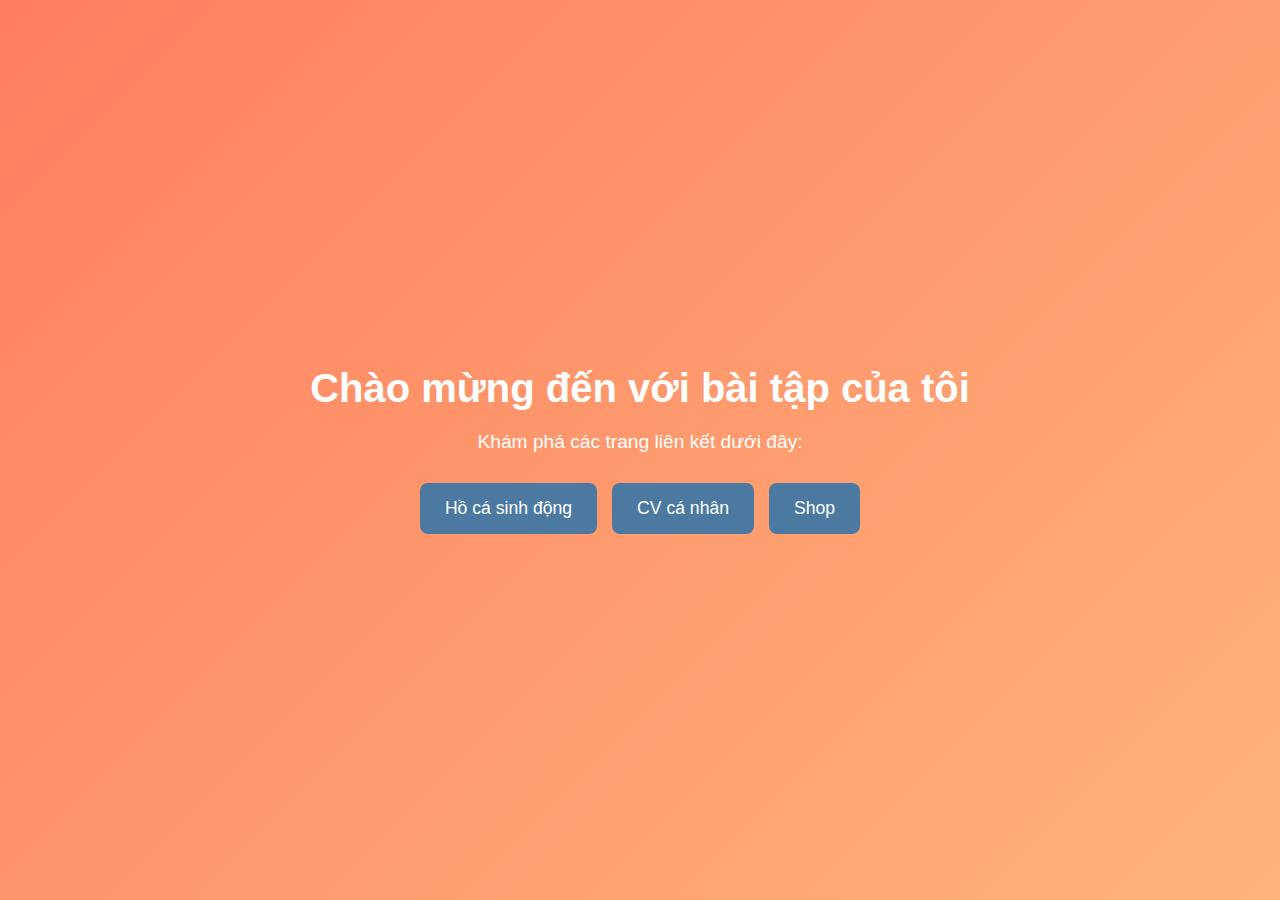
<file: index.html>
<!DOCTYPE html>
<html lang="vi">
<head>
    <meta charset="UTF-8">
    <meta name="viewport" content="width=device-width, initial-scale=1.0">
    <title>Trang Chủ</title>
    <link rel="stylesheet" href="index.css">
</head>
<body>
    <div class="container">
        <h1>Chào mừng đến với bài tập của tôi</h1>
        <p>Khám phá các trang liên kết dưới đây:</p>
        <div class="links">
            <a href="Hồ cá vui nhộn/ho_ca.html" class="link">Hồ cá sinh động</a>
            <a href="CV Cá Nhân/CV Cá Nhân.html" class="link">CV cá nhân</a>
            <a href="shop/cua_hang.html" class="link">Shop</a>
        </div>
    </div>
</body>
</html>
</file>
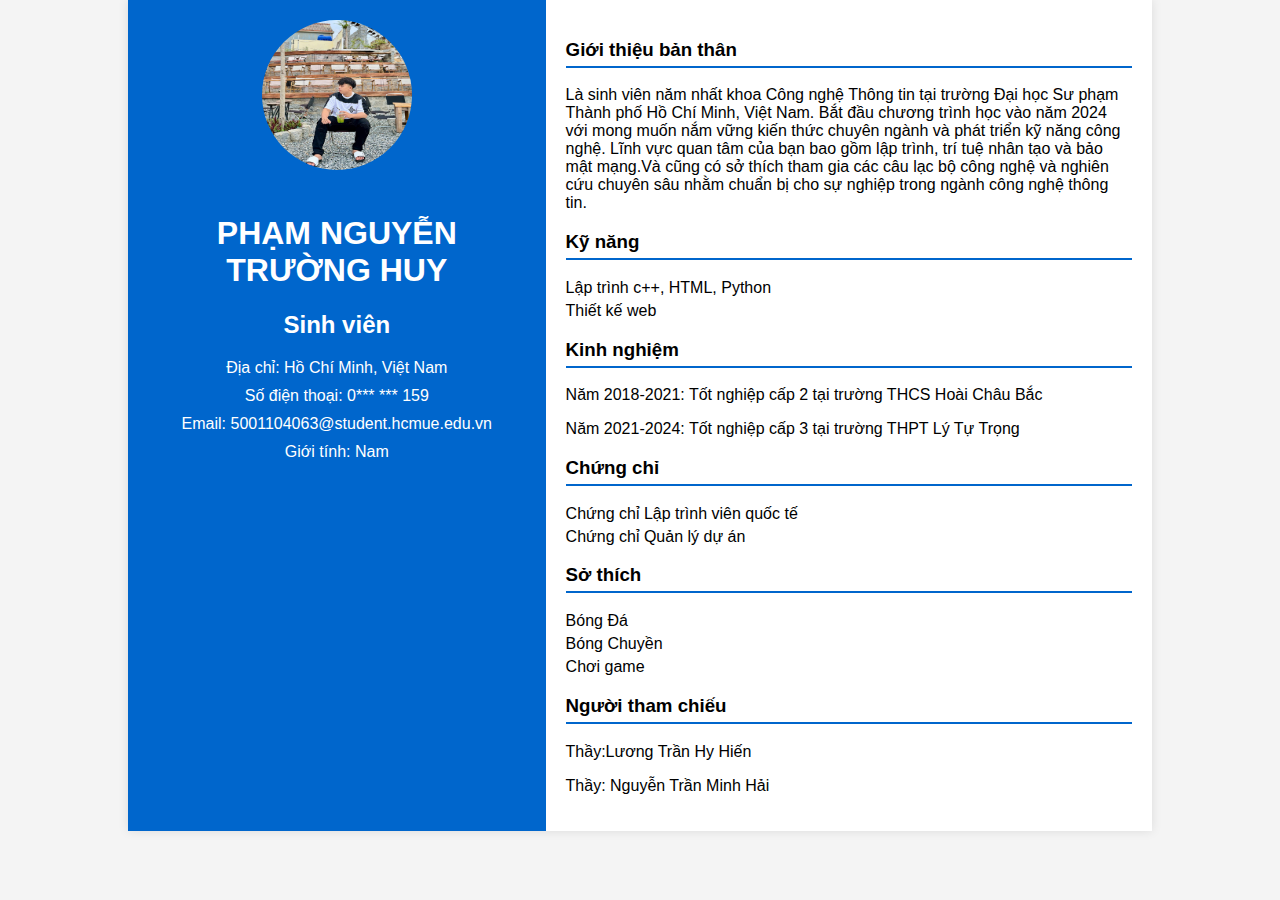
<file: CV Cá Nhân/CV Cá Nhân.html>
<!DOCTYPE html>
<html lang="vi">
<head>
<meta charset="UTF-8">
<meta name="viewport" content="width=device-width, initial-scale=1.0">
<link rel="stylesheet" href="CV.css">
<title>TRANG CÁ NHÂN</title>
</head>
<body>
<div class="container">
<div class="left">
<img src="./images/avt.jpg" alt="Hình đại diện" class="avatar">
<h1>PHẠM NGUYỄN TRƯỜNG HUY</h1>
<h2>Sinh viên</h2>
<div class="contact-info">
<p><i class="fas fa-map-marker-alt"></i> Địa chỉ: Hồ Chí Minh, Việt Nam</p>
<p><i class="fas fa-phone"></i> Số điện thoại: 0*** *** 159</p>
<p><i class="fas fa-envelope"></i> Email: 5001104063@student.hcmue.edu.vn</p>
<p><i class="fas fa-genderless"></i> Giới tính: Nam</p>
</div>
</div>
<div class="right">
<h3>Giới thiệu bản thân</h3>
<p>Là sinh viên năm nhất khoa Công nghệ Thông tin tại trường Đại học Sư phạm Thành phố Hồ Chí Minh, Việt Nam. Bắt đầu chương trình học vào năm 2024 với mong muốn nắm vững kiến thức chuyên ngành và phát triển kỹ năng công nghệ. Lĩnh vực quan tâm của bạn bao gồm lập trình, trí tuệ nhân tạo và bảo mật mạng.Và cũng có sở thích tham gia các câu lạc bộ công nghệ và nghiên cứu chuyên sâu nhằm chuẩn bị cho sự nghiệp trong ngành công nghệ thông tin.</p>

<h3>Kỹ năng</h3>
<ul>
<li>Lập trình c++, HTML, Python</li>
<li>Thiết kế web</li>
</ul>

<h3>Kinh nghiệm </h3>
<p>Năm 2018-2021: Tốt nghiệp cấp 2 tại trường THCS Hoài Châu Bắc</p>
<p>Năm 2021-2024: Tốt nghiệp cấp 3 tại trường THPT Lý Tự Trọng</p>

<h3>Chứng chỉ</h3>
<ul>
<li>Chứng chỉ Lập trình viên quốc tế</li>
<li>Chứng chỉ Quản lý dự án</li>
</ul>

<h3>Sở thích</h3>
<ul>
<li>Bóng Đá</li>
<li>Bóng Chuyền</li>
<li>Chơi game</li>
</ul>

<h3>Người tham chiếu</h3>
<p>Thầy:Lương Trần Hy Hiến</p>
<p>Thầy: Nguyễn Trần Minh Hải</p>
</div>
</div>
<script src="./images/logo.png"></script>
</body>
</html>
</file>
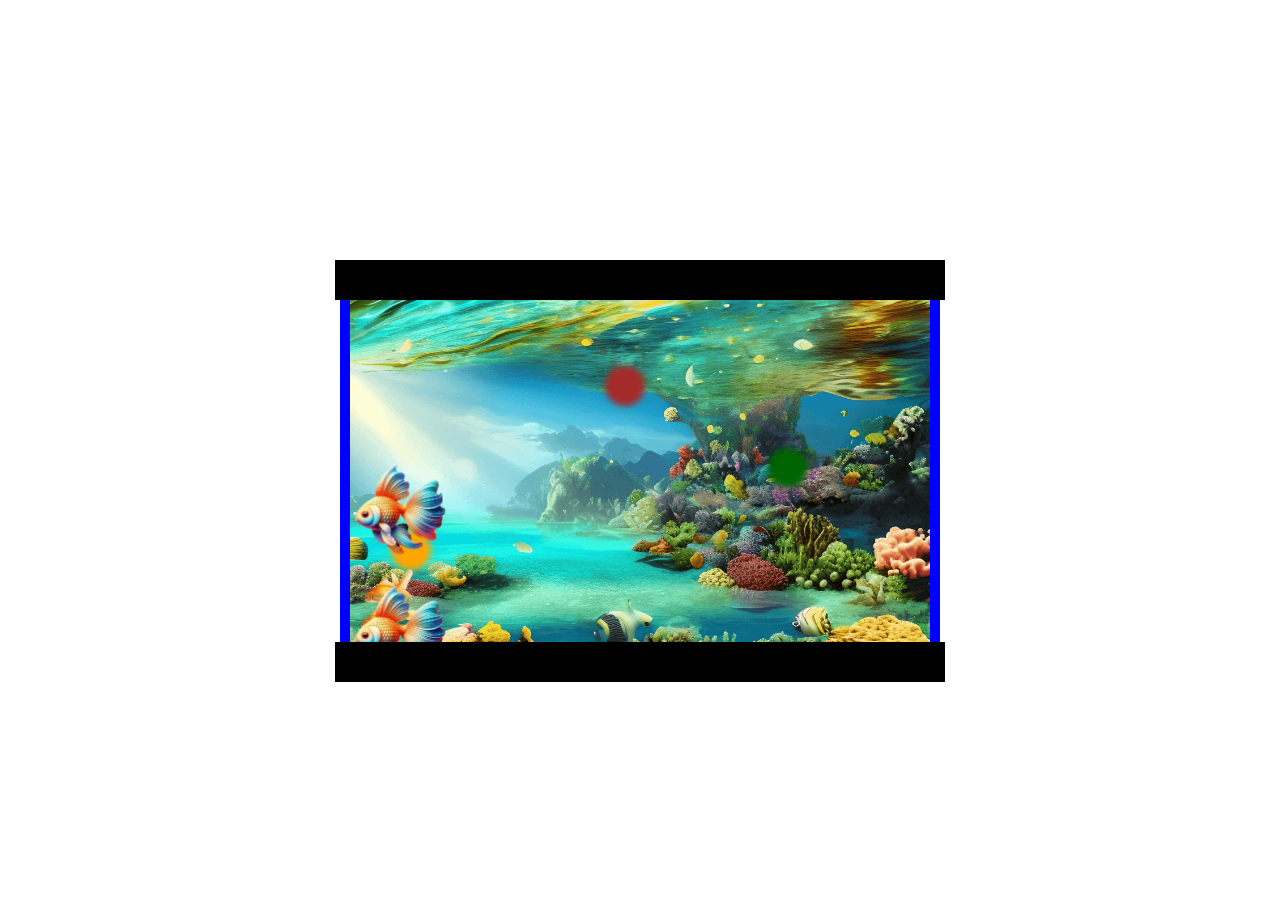
<file: Hồ cá vui nhộn/ho_ca.html>
<!DOCTYPE html>
<html lang="en">
<head>
    <meta charset="UTF-8">
    <meta name="viewport" content="width=device-width, initial-scale=1.0">
    <meta http-equiv="X-UA-Compatible" content="IE=edge">
    <link rel="stylesheet" href="ho_ca.css">
    <title>Hồ cá vui nhộn</title>
</head>
<body>
    <div class="container">
        <div class="aquarium">
            <div class="bg"></div>
            <div class="light">
                <span class="light-1"></span>
                <span class="light-2"></span>
                <span class="light-3"></span>
            </div>
            <div class="water"></div>
            <div class="border border-top"></div>
            <div class="border border-bottom"></div>
            <div class="fish fish-1"></div>
            <div class="fish fish-2"></div>
            <div class="fish fish-3"></div>
            <div class="fish fish-4"></div>
        </div>
    </div>
</body>
</html>
</file>
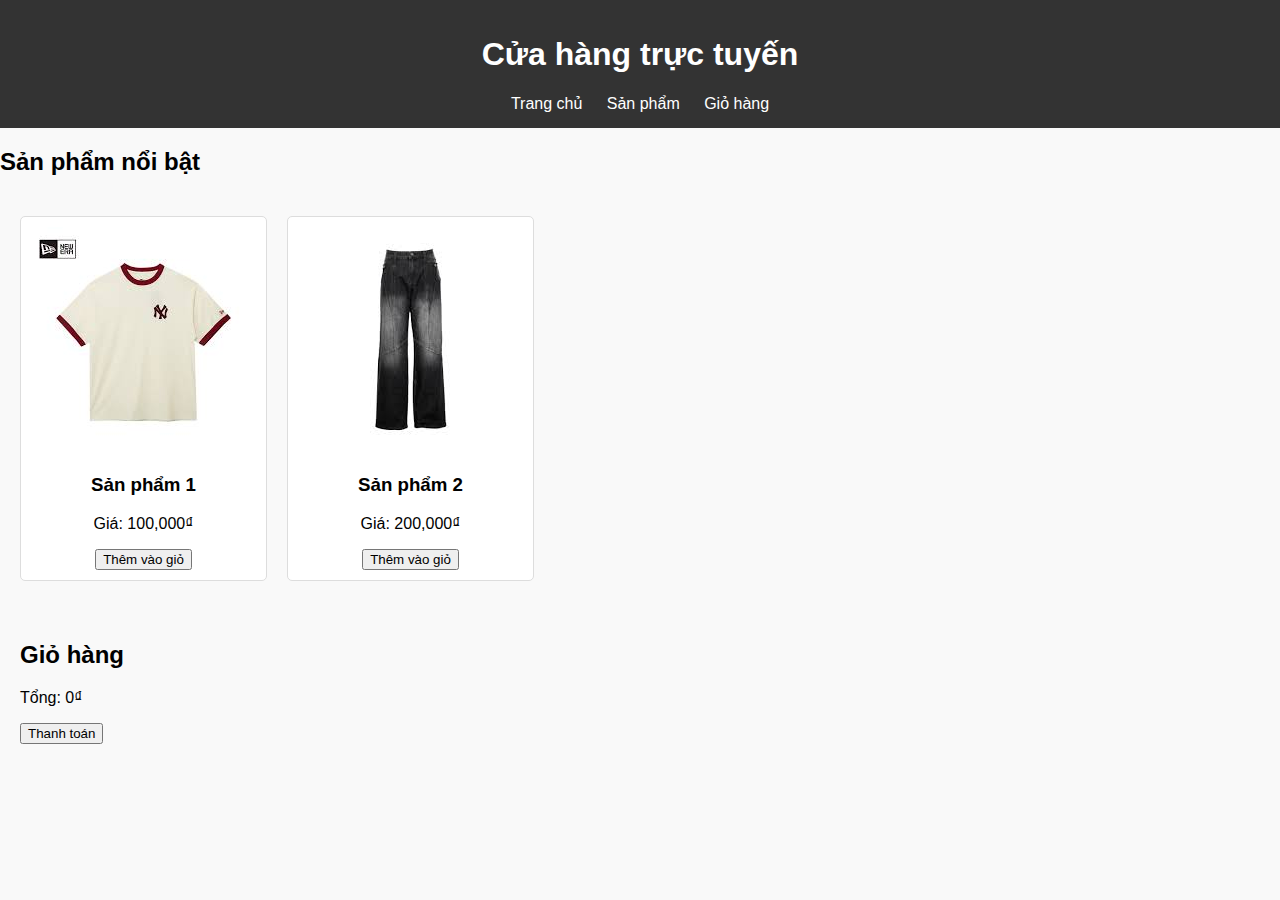
<file: shop/cua_hang.html>
<!DOCTYPE html>
<html lang="vi">
<head>
    <meta charset="UTF-8">
    <meta name="viewport" content="width=device-width, initial-scale=1.0">
    <title>Cửa hàng bán hàng</title>
    <link rel="stylesheet" href="shop.css">
</head>
<body>
    <header>
        <h1>Cửa hàng trực tuyến</h1>
        <nav>
            <a href="#home">Trang chủ</a>
            <a href="#products">Sản phẩm</a>
            <a href="#cart">Giỏ hàng</a>
        </nav>
    </header>

    <section id="home">
        <h2>Sản phẩm nổi bật</h2>
        <div class="product-list">
            <div class="product" data-id="1">
                <img src="./images/áo.jpg" alt="Sản phẩm 1">
                <h3>Sản phẩm 1</h3>
                <p>Giá: 100,000₫</p>
                <button onclick="addToCart(1)">Thêm vào giỏ</button>
            </div>
            <div class="product" data-id="2">
                <img src="./images/quần.jpg" alt="Sản phẩm 2">
                <h3>Sản phẩm 2</h3>
                <p>Giá: 200,000₫</p>
                <button onclick="addToCart(2)">Thêm vào giỏ</button>
            </div>
        </div>
    </section>

    <section id="cart">
        <h2>Giỏ hàng</h2>
        <div id="cart-items"></div>
        <p id="total">Tổng: 0₫</p>
        <button onclick="checkout()">Thanh toán</button>
    </section>

    <script src="script.js"></script>
</body>
</html>
</file>
<file: index.css>
* {
    margin: 0;
    padding: 0;
    box-sizing: border-box;
}

body {
    font-family: Arial, sans-serif;
    background: linear-gradient(135deg, #ff7e5f, #feb47b);
    color: #fff;
    display: flex;
    justify-content: center;
    align-items: center;
    height: 100vh;
}

.container {
    text-align: center;
    padding: 20px;
}

h1 {
    font-size: 2.5em;
    margin-bottom: 20px;
}

p {
    font-size: 1.2em;
    margin-bottom: 30px;
}

.links {
    display: flex;
    gap: 15px;
    flex-wrap: wrap;
    justify-content: center;
}

.link {
    text-decoration: none;
    color: #fff;
    background-color: #4b79a1;
    padding: 15px 25px;
    border-radius: 8px;
    transition: all 0.3s ease;
    font-size: 1.1em;
}

.link:hover {
    background-color: #283e51;
    transform: translateY(-5px);
    box-shadow: 0px 4px 10px rgba(0, 0, 0, 0.2);
}
</file>
<file: CV Cá Nhân/CV.css>
body {
    font-family: Arial, sans-serif;
    margin: 0;
    padding: 0;
    background-color: #f4f4f4;
    }
    
    .container {
    display: flex;
    width: 80%;
    margin: auto;
    background: #fff;
    box-shadow: 0 0 10px rgba(0, 0, 0, 0.1);
    }
    
    .left {
    width: 40%;
    padding: 20px;
    background: #0066cc;
    color: #fff;
    text-align: center;
    }
    
    .left .avatar {
    width: 150px;
    height: 150px;
    border-radius: 50%;
    margin-bottom: 20px;
    }
    
    .right {
    width: 60%;
    padding: 20px;
    }
    
    .right h3 {
    border-bottom: 2px solid #0066cc;
    padding-bottom: 5px;
    }
    
    .contact-info p {
    margin: 10px 0;
    }
    
    ul {
    list-style-type: none;
    padding-left: 0;
    }
    
    ul li {
    margin: 5px 0;
    }
</file>
<file: Hồ cá vui nhộn/ho_ca.css>
body {
    margin: 0;
    padding: 0;
}

.container {
    position: absolute;
    top: 50%;
    left: 50%;
    transform: translate(-50%, -50%);
    width: 700px;
    height: 500px;
}

.aquarium {
    width: 600px;
    height: 402px;
    margin: 60px 50px 40px;
    border-left: 10px solid blue;
    border-right: 10px solid blue;
    box-sizing: border-box;
    position: relative;
}

.bg {
    position: absolute;
    bottom: 0;
    left: 0;
    width: 100%;
    height: 90%;
    background: url(./images/bg.png);
    background-size: cover;
    z-index: 1;
}

.border {
    position: absolute;
    left: -15px;
    width: 610px;
    height: 40px;
    background: black;
    z-index: 20;
    overflow: hidden;
}

.border-top {
    top: 0;
}

.border-top::before {
    content: '';
    position: absolute;
    background: gray;
    top: 0;
    left: -80px;
    height: 40px;
    width: 80px;
    transform: rotate(-60deg);
    filter: brightness(.7);
    animation: mirror 8s linear infinite;
}

@keyframes mirror {
    0% { left: -80px; }
    100% { left: 690px; }
}

.border-bottom {
    top: calc(100% - 20px);
}

.border-bottom::before {
    content: '';
    position: absolute;
    background: gray;
    top: 0;
    left: -80px;
    height: 40px;
    width: 80px;
    transform: rotate(-60deg);
    filter: brightness(.7);
    animation: mirror 8s linear infinite;
}

.fish {
    position: absolute;
    z-index: 10;
}

.fish-1 {
    background: url(./images/conca2-removebg-preview.png);
    background-size: contain;
    width: 80px;
    height: 80px;
    top: 70%;
    left: 0;
    transform: rotateY(180deg);
    animation: fish 20s linear infinite;
}

.fish-2 {
    background: url(./images/conca3-removebg-preview.png) center no-repeat;
    background-size: contain;
    width: 100px;
    height: 100px;
    top: 50%;
    left: 0;
    transform: rotateY(180deg);
    animation: fish1 15s linear infinite;
}
.fish-3 {
    background: url(./images/conca2-removebg-preview.png);
    background-size: contain;
    width: 60px;
    height: 60px;
    top: 80%;
    left: 0;
    transform: rotateY(180deg);
    animation: fish 23s linear infinite;
}
.fish-4 {
    background: url(./images/conca3-removebg-preview.png) center no-repeat;
    background-size: contain;
    width: 100px;
    height: 100px;
    top: 80%;
    left: 0;
    transform: rotateY(180deg);
    animation: fish1 15s linear infinite;
}
@keyframes fish {
    0% {
        left: 0;
        top: 70%;
        transform: rotateY(180deg);
    }
    50% {
        left: calc(102% - 80px);
        top: 40%;
        transform: rotateY(180deg);
    }
    50.01% {
        transform: rotateY(180deg);
        top: 40%;
    }
    100% {
        left: 0;
        top: 70%;
        transform: rotateY(0deg);
    }
}

@keyframes fish1 {
    0% {
        left: 0;
        top: 50%;
        transform: rotateY(180deg);
    }
    50% {
        left: calc(102% - 100px);
        top: 60%;
        transform: rotateY(180deg);
    }
    50.01% {
        transform: rotateY(180deg);
        top: 60%;
    }
    100% {
        left: 0;
        top: 50%;
        transform: rotateY(0deg);
    }
}
@keyframes fish2 {
    0% {
        left: 0;
        top: 50%;
        transform: rotateY(180deg);
    }
    50% {
        left: calc(102% - 70px);
        top: 20%;
        transform: rotateY(180deg);
    }
    50.01% {
        transform: rotateY(180deg);
        top: 30%;
    }
    100% {
        left: 0;
        top: 50%;
        transform: rotateY(0deg);
    }
}
@keyframes fish3 {
    0% {
        left: 0;
        top: 90%;
        transform: rotateY(180deg);
    }
    50% {
        left: calc(102% - 80px);
        top: 60%;
        transform: rotateY(180deg);
    }
    50.01% {
        transform: rotateY(180deg);
        top: 60%;
    }
    100% {
        left: 0;
        top: 90%;
        transform: rotateY(0deg);
    }
}
.water {
    position: absolute;
    width: 100%;
    height: 100%;
    top: 0;
    left: 0;
    z-index: 11;
    overflow: hidden;
}

.water::before {
    content: '';
    position: absolute;
    width: 80px;
    height: 136px;
    top: 100%;
    left: 10%;
    transform: scale(.8);
    background: url(./images/bongbong-removebg-preview.png) bottom no-repeat;
    animation: bubble 10s linear infinite;
}

.water::after {
    content: '';
    position: absolute;
    width: 80px;
    height: 134px;
    top: 100%;
    left: 10%;
    transform: scale(.1);
    background: url(./images/bongbong-removebg-preview.png) bottom no-repeat;
    animation: bubble 15s linear infinite;
    animation-delay: 1s;
}

@keyframes bubble {
    0% { top: 100%; }
    100% { top: calc(0% - 140px); }
}

.light {
    position: absolute;
    top: 0;
    left: 0;
    width: 100%;
    height: 102%;
    z-index: 2;
}

.light span {
    position: absolute;
    width: 5px;
    height: 5px;
    border-radius: 50%;
    animation: light 1.5s linear infinite;
}

.light span::before {
    content: '';
    position: absolute;
    width: 20px;
    height: 20px;
    border-radius: 50%;
    top: calc(50% - 7.5px);
    left: calc(50% - 10px);
    filter: blur(1px);
}

.light span::after {
    content: '';
    position: absolute;
    width: 40px;
    height: 40px;
    border-radius: 50%;
    top: calc(50% - 15px);
    left: calc(50% - 20px);
    filter: blur(3px);
}

@keyframes light {
    0%, 100% {
        filter: hue-rotate(0deg) brightness(1.5);
    }
    50% {
        filter: hue-rotate(360deg) brightness(1.75);
    }
}

.light-1 {
    bottom: 30%;
    left: 10%;
    background: yellowgreen;
}

.light-1::before,
.light-1::after {
    background: orange;
}

.light-2 {
    bottom: 50%;
    left: 75%;
    background: green;
}

.light-2::before,
.light-2::after {
    background: darkgreen;
}

.light-3 {
    bottom: 70%;
    left: 47%;
    background: red;
}

.light-3::before,
.light-3::after {
    background: brown;
}
</file>
<file: shop/shop.css>
body {
    font-family: Arial, sans-serif;
    margin: 0;
    padding: 0;
    background-color: #f9f9f9;
}

header {
    background-color: #333;
    color: white;
    padding: 15px;
    text-align: center;
}

header nav a {
    color: white;
    margin: 0 10px;
    text-decoration: none;
}

.product-list {
    display: flex;
    gap: 20px;
    padding: 20px;
}

.product {
    background: white;
    border: 1px solid #ddd;
    border-radius: 5px;
    padding: 10px;
    text-align: center;
}

.product img {
    max-width: 100%;
    height: auto;
}

#cart {
    padding: 20px;
}
</file>
